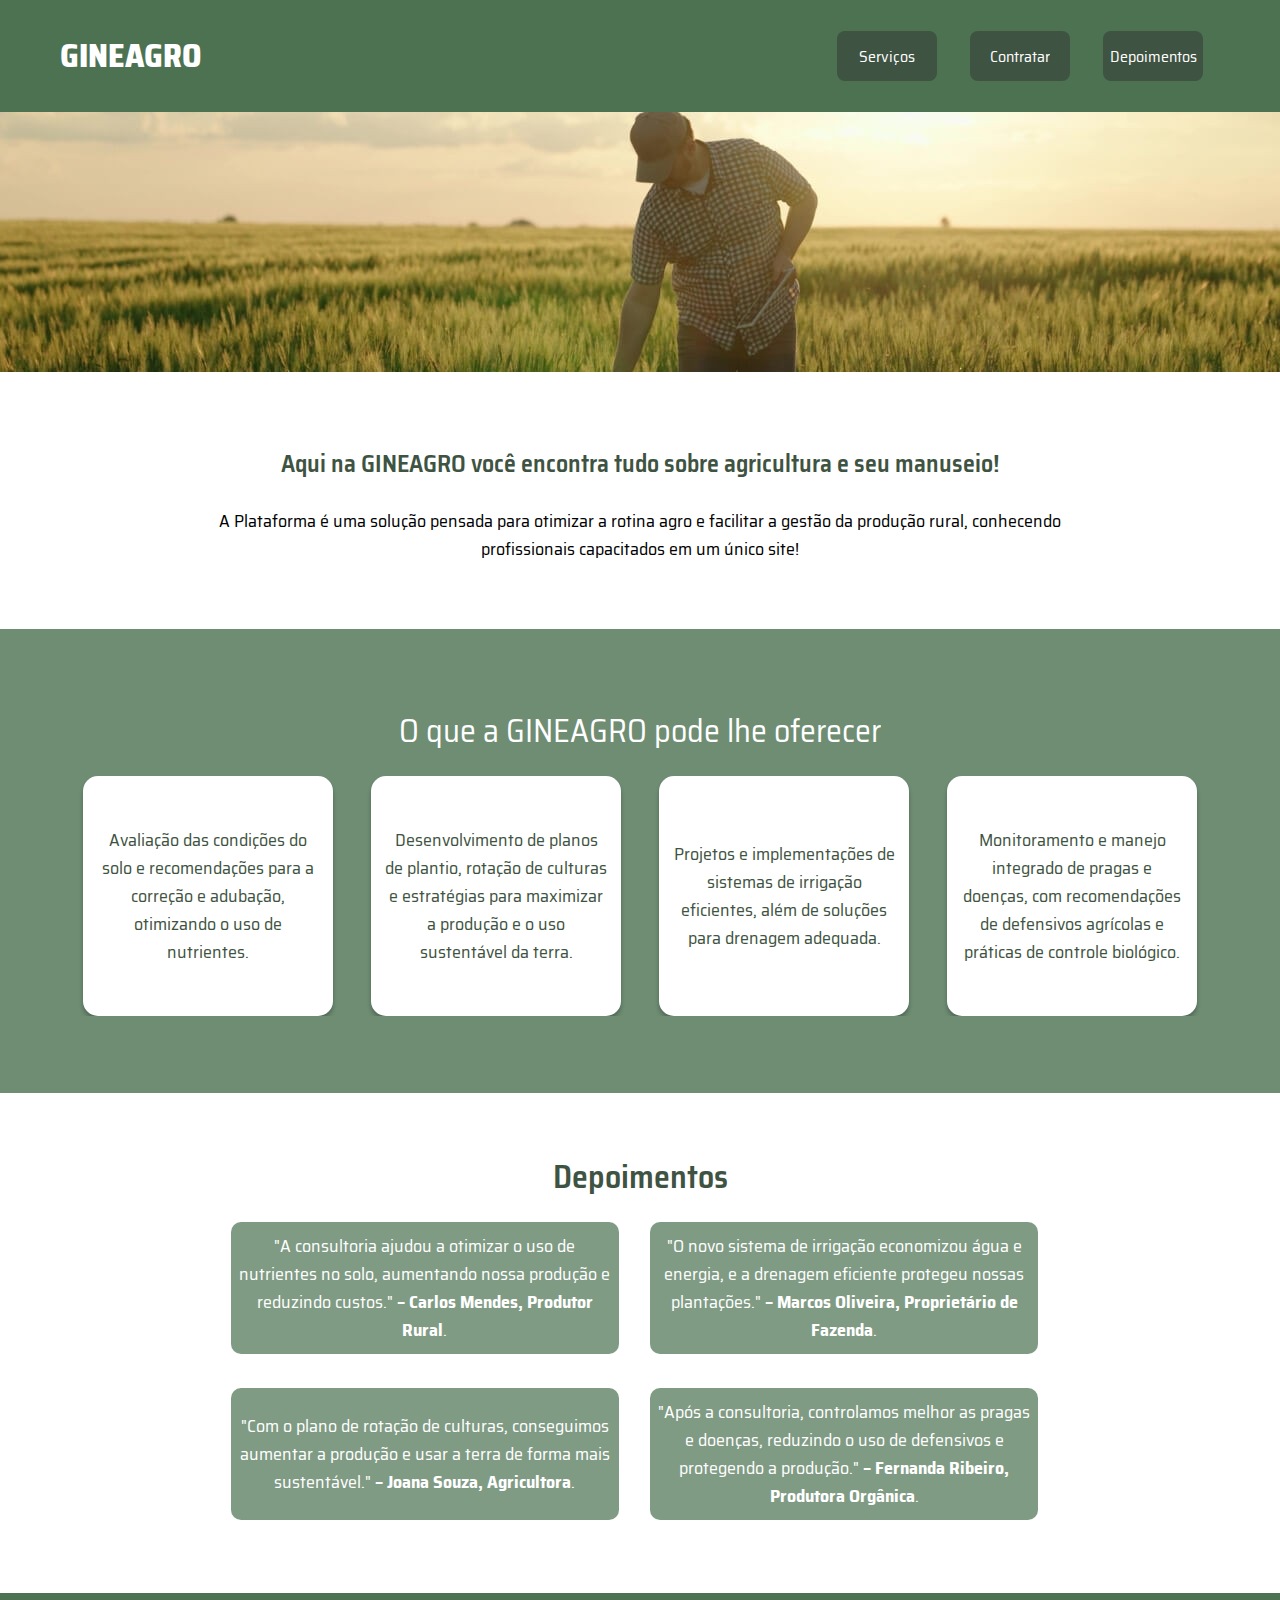
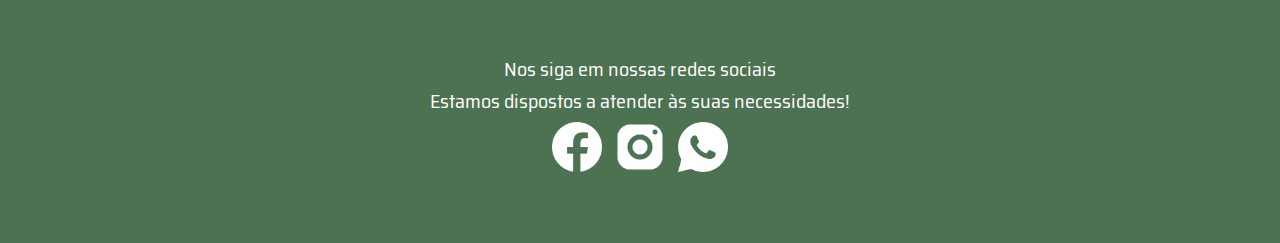
<file: index.html>
<!DOCTYPE html>
<html lang="pt-BR">

<head>
  <meta charset="UTF-8">
  <meta name="viewport" content="width=device-width, initial-scale=1.0">
  <link rel="stylesheet" href="style.css">
  <link rel="stylesheet" href="home.css">
  <title>GINEAGRO</title>
</head>

<body>
  <header>
    <h1>GINEAGRO</h1>
    <div>
      <a href="#servicos"><button>Serviços</button></a>
      <a href="forms.html"><button>Contratar</button></a>
      <a href="#depoimentos"><button>Depoimentos</button></a>
    </div>
  </header>
  <main>
    <img src="imagens/produtor.jpg" id="img-produtor" />
    <section class="section-one">
      <h2>Aqui na GINEAGRO você encontra tudo sobre agricultura e seu manuseio!</h2>
      <p>A Plataforma é uma solução pensada para otimizar a rotina agro e facilitar a gestão da produção rural, conhecendo profissionais capacitados em um único site!</p>
    </section>
    <section class="section-two" id="servicos">
      <h2>O que a GINEAGRO pode lhe oferecer</h2>
      <div class="cards-services">
        <div class="card-service">
          <p>Avaliação das condições do solo e recomendações para a correção e adubação, otimizando o uso de nutrientes.</p>
        </div>
        <div class="card-service">
          <p>Desenvolvimento de planos de plantio, rotação de culturas e estratégias para maximizar a produção e o uso sustentável da terra.</p>
        </div>
        <div class="card-service">
          <p>Projetos e implementações de sistemas de irrigação eficientes, além de soluções para drenagem adequada.</p>
        </div>
        <div class="card-service">
          <p>Monitoramento e manejo integrado de pragas e doenças, com recomendações de defensivos agrícolas e práticas de controle biológico.</p>
        </div>
      </div>
    </section>
    <section class="section-three" id="depoimentos">
      <h2>Depoimentos</h2>
      <div class="cards-depoimentos">
        <div class="card-depoimento">
          <p>"A consultoria ajudou a otimizar o uso de nutrientes no solo, aumentando nossa produção e reduzindo custos."<b> – Carlos Mendes, Produtor Rural</b>.</p>
        </div>
        <div class="card-depoimento">
          <p>"O novo sistema de irrigação economizou água e energia, e a drenagem eficiente protegeu nossas plantações."<b> – Marcos Oliveira, Proprietário de Fazenda</b>.</p>
        </div>
        <div class="card-depoimento">
          <p>"Com o plano de rotação de culturas, conseguimos aumentar a produção e usar a terra de forma mais sustentável."<b> – Joana Souza, Agricultora</b>.</p>
        </div>
        <div class="card-depoimento">
          <p>"Após a consultoria, controlamos melhor as pragas e doenças, reduzindo o uso de defensivos e protegendo a produção." <b>– Fernanda Ribeiro, Produtora Orgânica</b>.</p>
        </div>
      </div>
    </section>
  </main>
  <footer>
    <h2>Nos siga em nossas redes sociais</h2>
    <h3>Estamos dispostos a atender às suas necessidades!</h3>
    <div>
      <img src="imagens/icons8-facebook-96.png" alt="">
      <img src="imagens/icons8-instagram-96.png" alt="">
      <img src="imagens/icons8-whatsapp-96.png" alt="">
    </div>
  </footer>
</body>

</html>
</file>
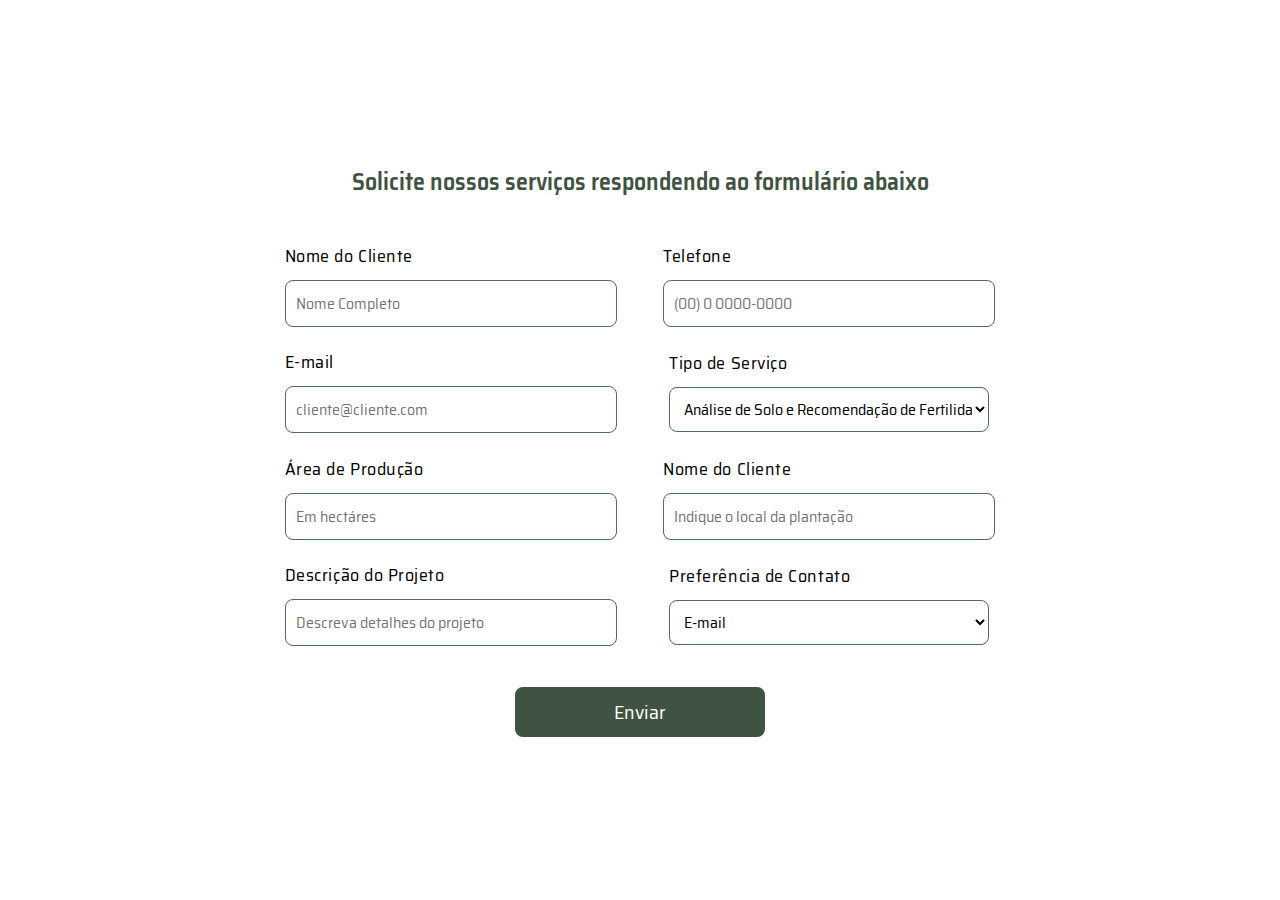
<file: forms.html>
<!DOCTYPE html>
<html lang="pt-BR">

<head>
  <meta charset="UTF-8">
  <meta name="viewport" content="width=device-width, initial-scale=1.0">
  <link rel="stylesheet" href="style.css">
  <link rel="stylesheet" href="forms.css">
  <title>Solicitação</title>
</head>

<body>
  <main>
    <h3>Solicite nossos serviços respondendo ao formulário abaixo</h3>
    <form>
      <div>
        <label for="nome-completo">Nome do Cliente</label>
        <input type="text" name="nome-completo" id="nome-cliente" placeholder="Nome Completo">
      </div>
      <div>
        <label for="telefone">Telefone</label>
        <input type="text" name="telefone" id="telefone" placeholder="(00) 0 0000-0000">
      </div>
      <div>
        <label for="email">E-mail</label>
        <input type="email" name="email" id="" placeholder="cliente@cliente.com">
      </div>
      <div>
        <label for="tipo-de-servico">Tipo de Serviço</label>
        <select id="tipo-de-servico" name="tipo-de-servico">
          <option value="Análise de Solo e Recomendação de Fertilidade" aria-checked="true">Análise de Solo e Recomendação de Fertilidade</option>
          <option value="Planejamento e Gestão Agrícola">Planejamento e Gestão Agrícola</option>
          <option value="Assessoria Técnica em Irrigação e Drenagem">Assessoria Técnica em Irrigação e Drenagem</option>
          <option value="Controle de Pragas e Doenças">Controle de Pragas e Doenças</option>
        </select>
      </div>
      <div>
        <label for="area-producao">Área de Produção</label>
        <input type="text" name="area-producao" id="producao" placeholder="Em hectáres">
      </div>
      <div>
        <label for="localizacao">Nome do Cliente</label>
        <input type="text" name="localizacao" id="localizacao" placeholder="Indique o local da plantação">
      </div>
      <div>
        <label for="descricao">Descrição do Projeto</label>
        <input type="text" name="descricao" id="descricao" placeholder="Descreva detalhes do projeto">
      </div>
      <div>
        <label for="preferencia">Preferência de Contato</label>
        <select id="preferencia" name="preferencia">
          <option value="E-mail" aria-checked="true">E-mail</option>
          <option value="Telefone">Telefone</option>
        </select>
      </div>
    </form>
    <button>Enviar</button>
  </main>
</body>

</html>
</file>
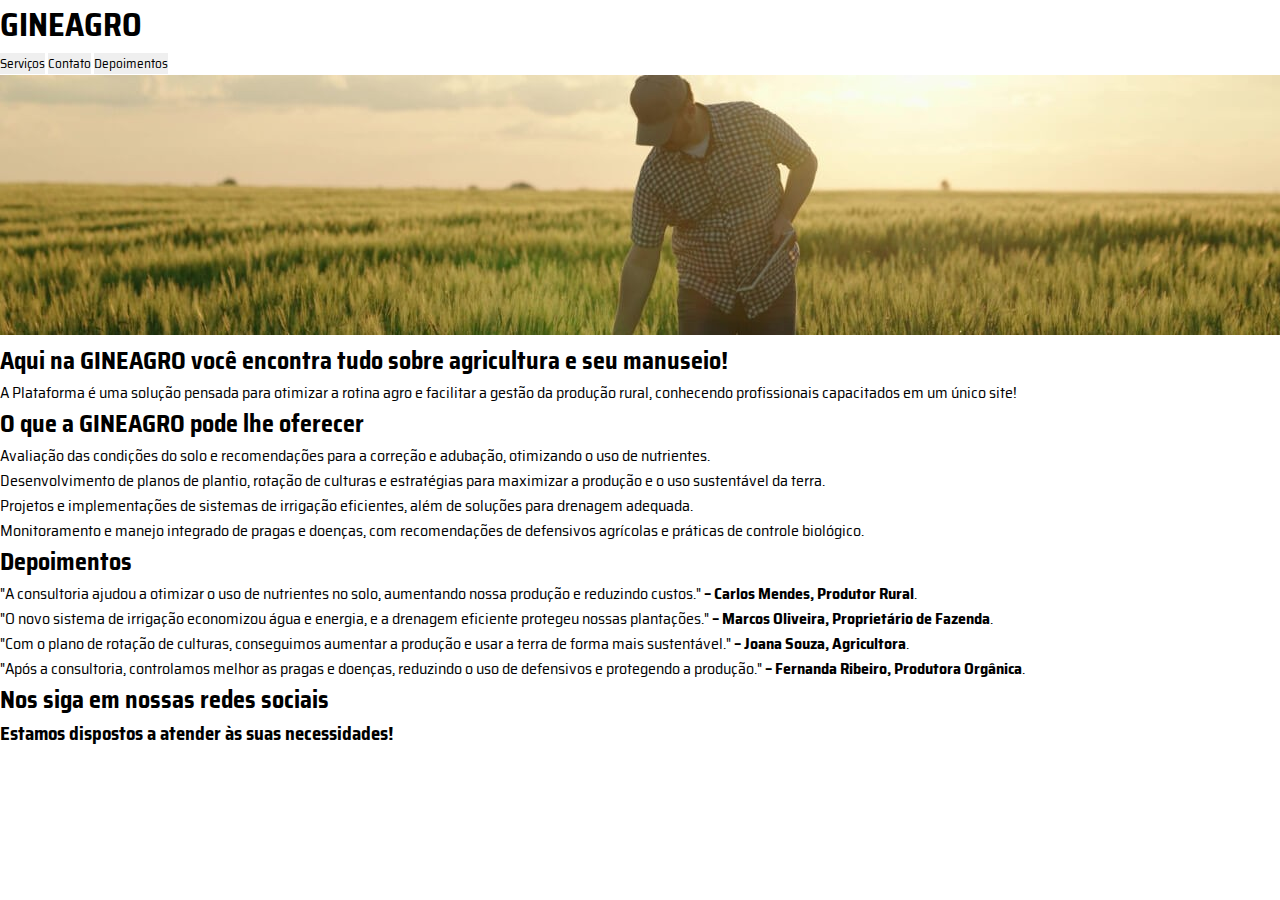
<file: home.html>
<!DOCTYPE html>
<html lang="pt-br">

<head>
  <meta charset="UTF-8">
  <meta name="viewport" content="width=device-width, initial-scale=1.0">
  <link rel="stylesheet" href="style.css">
  <title>GINEAGRO</title>
</head>

<body>
  <header>
    <h1>GINEAGRO</h1>
    <div>
      <a href="#servicos"><button>Serviços</button></a>
      <a href="#contatos"><button>Contato</button></a>
      <a href="#depoimentos"><button>Depoimentos</button></a>
    </div>
  </header>
  <main>
    <img src="imagens/produtor.jpg" id="img-produtor" />
    <section class="section-one">
      <h2>Aqui na GINEAGRO você encontra tudo sobre agricultura e seu manuseio!</h2>
      <p>A Plataforma é uma solução pensada para otimizar a rotina agro e facilitar a gestão da produção rural, conhecendo profissionais capacitados em um único site!</p>
    </section>
    <section class="section-two" id="servicos">
      <h2>O que a GINEAGRO pode lhe oferecer</h2>
      <div class="cards-services">
        <div class="card-service">
          <p>Avaliação das condições do solo e recomendações para a correção e adubação, otimizando o uso de nutrientes.</p>
        </div>
        <div class="card-service">
          <p>Desenvolvimento de planos de plantio, rotação de culturas e estratégias para maximizar a produção e o uso sustentável da terra.</p>
        </div>
        <div class="card-service">
          <p>Projetos e implementações de sistemas de irrigação eficientes, além de soluções para drenagem adequada.</p>
        </div>
        <div class="card-service">
          <p>Monitoramento e manejo integrado de pragas e doenças, com recomendações de defensivos agrícolas e práticas de controle biológico.</p>
        </div>
      </div>
    </section>
    <section class="section-three" id="depoimentos">
      <h2>Depoimentos</h2>
      <div class="cards-depoimentos">
        <div class="card-depoimento">
          <p>"A consultoria ajudou a otimizar o uso de nutrientes no solo, aumentando nossa produção e reduzindo custos."<b> – Carlos Mendes, Produtor Rural</b>.</p>
        </div>
        <div class="card-depoimento">
          <p>"O novo sistema de irrigação economizou água e energia, e a drenagem eficiente protegeu nossas plantações."<b> – Marcos Oliveira, Proprietário de Fazenda</b>.</p>
        </div>
        <div class="card-depoimento">
          <p>"Com o plano de rotação de culturas, conseguimos aumentar a produção e usar a terra de forma mais sustentável."<b> – Joana Souza, Agricultora</b>.</p>
        </div>
        <div class="card-depoimento">
          <p>"Após a consultoria, controlamos melhor as pragas e doenças, reduzindo o uso de defensivos e protegendo a produção." <b>– Fernanda Ribeiro, Produtora Orgânica</b>.</p>
        </div>
      </div>
    </section>
  </main>
  <footer>
    <h2>Nos siga em nossas redes sociais</h2>
    <h3>Estamos dispostos a atender às suas necessidades!</h3>
    <div>
      <img src="imagens/icons8-facebook-96.png" alt="">
      <img src="imagens/icons8-instagram-96.png" alt="">
      <img src="imagens/icons8-whatsapp-96.png" alt="">
    </div>
  </footer>
</body>

</html>
</file>
<file: style.css>
@import url('https://fonts.googleapis.com/css2?family=Saira+Semi+Condensed:wght@100;200;300;400;500;600;700;800;900&display=swap');

* {
  scroll-behavior: smooth;
  margin: 0;
  padding: 0;
  border: none;
  overflow-x: hidden;
  outline: none;
  font-family: "Saira Semi Condensed", sans-serif;
}
</file>
<file: home.css>
header {
  height: 112px;
  flex-shrink: 0;
  background: #4c7252;

  display: flex;
  justify-content: space-between;
  align-items: center;
  padding: 0 60px;
}

header > h1 {
  color: #fff;
  font-weight: 800;
}

header > div {
  width: 400px;
  display: flex;
  justify-content: space-around;
  align-items: center;
}

header > div > a {
  display: flex;
  text-decoration: none;
  justify-content: center;
  align-items: center;
  width: 100px;
  height: 50px;
  border-radius: 8px;
  background-color: #3e5341;
}

header > div > a > button {
  font-size: 30px;
  font-weight: 400;
  color: #fff;
  cursor: pointer;
  display: inline-block;
  outline: none;
  border: none;
  background: none;
  font: inherit;
}

.section-one {
  height: 250px;
  display: flex;
  flex-direction: column;
  justify-content: center;
  align-items: center;
}

.section-one > h2 {
  color: #3e5341;
  font-family: 'Saira Semi Condensed', sans-serif;
  text-align: center;
  font-size: 24px;
  font-weight: 600;
}

.section-one > p {
  padding-top: 24px;
  width: 900px;
  color: #000;
  text-align: center;
  font-size: 18px;
  font-weight: 400;
}

.section-two {
  display: flex;
  justify-content: center;
  align-items: center;
  flex-direction: column;
  height: 464px;
  flex-shrink: 0;
  background: rgba(76, 114, 82, 0.81);
}

.section-two > h2 {
  padding-bottom: 20px;
  color: #fff;
  text-align: center;
  font-size: 32px;
  font-weight: 400;
}

.cards-services {
  display: grid;
  width: 90%;
  grid-template-columns: 1fr 1fr 1fr 1fr;
  justify-content: space-between;
  justify-items: center;
  align-items: center;
}

.card-service {
  display: flex;
  justify-content: center;
  align-items: center;
  width: 250px;
  height: 240px;
  flex-shrink: 0;
  border-radius: 15px;
  background: #fff;
  box-shadow: 0px 4px 4px 0px rgba(0, 0, 0, 0.25);
}

.card-service > p {
  text-align: center;
  width: 223px;
  color: #3e5341;
  font-size: 18px;
  font-weight: 400;
}

.section-three {
  display: flex;
  justify-content: center;
  align-items: center;
  padding: 25px 0;
  flex-direction: column;
  height: 450px;
}

.section-three > h2 {
  color: #3e5341;
  text-align: center;
  padding-bottom: 20px;
  font-size: 32px;
  font-weight: 600;
}

.cards-depoimentos {
  display: grid;
  width: 819px;
  height: 312px;
  flex-shrink: 0;
  grid-template: 1fr 1fr / 1fr 1fr;
  gap: 20px;
}

.card-depoimento {
  display: flex;
  justify-content: center;
  align-items: center;
  width: 388px;
  height: 132px;
  flex-shrink: 0;
  border-radius: 10px;
  background: rgba(76, 114, 82, 0.71);
}

.card-depoimento > p {
  width: 377px;
  color: #fff;
  text-align: center;
  font-size: 18px;
  font-weight: 400;
}

footer {
  display: flex;
  justify-content: center;
  align-items: center;
  flex-direction: column;
  height: 250px;
  background-color: #4c7252;
}

footer > h2,
footer > h3 {
  color: #fff;
  text-align: center;
  font-size: 20px;
  font-weight: 400;
}

footer > div > img {
  width: 60px;
  height: 60px;
}
</file>
<file: forms.css>
* {
  scroll-behavior: smooth;
  margin: 0;
  padding: 0;
  border: none;
  overflow-x: hidden;
  outline: none;
  font-family: "Saira Semi Condensed", sans-serif;
}

body {
  display: flex;
  justify-content: center;
  align-items: center;
  height: 100vh;
  width: 100vw;
}

main {
  display: flex;
  justify-content: center;
  align-items: center;
  flex-direction: column;
  gap: 30px;
}

h3 {
  color: #3e5341;
  text-align: center;
  font-size: 24px;
  font-weight: 600;
}

form {
  width: 757px;
  height: 426px;
  flex-shrink: 0;
  display: grid;
  grid-template: repeat(4, 1fr) / 1fr 1fr;
  justify-items: center;
}

form > div {
  display: flex;
  flex-direction: column;
  justify-content: center;
  align-self: center;
}

form > div > label {
  color: #000;
  font-size: 18px;
  font-weight: 400;
  letter-spacing: 0.54px;
  padding-bottom: 10px;
}

form > div > input,
form > div > select {
  width: 320px;
  height: 45px;
  font-size: 16px;
  padding-left: 10px;
  border-radius: 8px;
  border: 1px solid rgba(76, 114, 82, 1);
  background: rgba(168, 200, 228, 0);
}

input::placeholder {
  color: rgba(30, 30, 30, 0.65);
  font-size: 16px;
  font-weight: 400;
}

button {
  width: 250px;
  height: 50px;
  border-radius: 8px;
  background: #3e5341;
  font-size: 20px;
  color: white;
}
</file>
